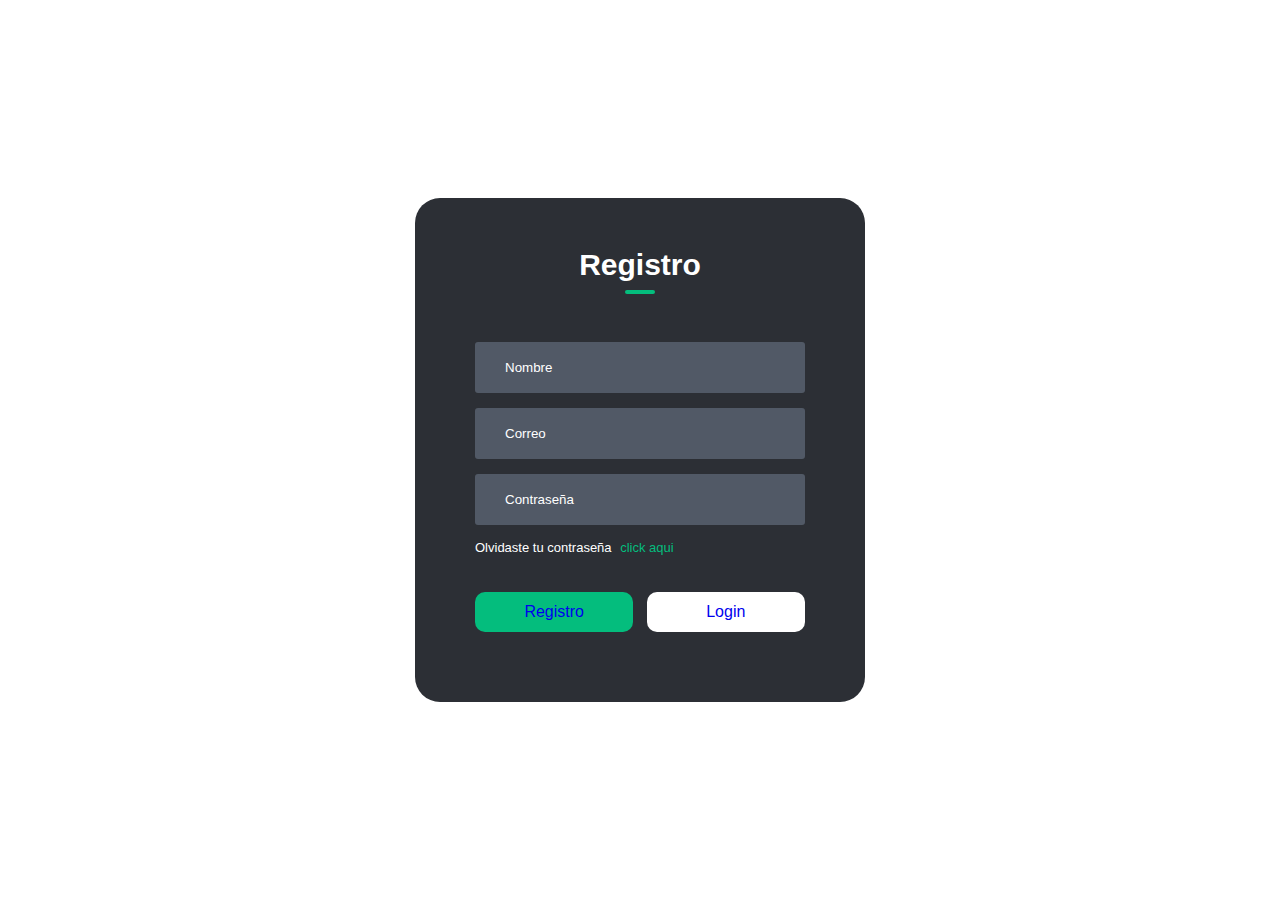
<file: Iniciar Sesión.html>
<!DOCTYPE html>
<html lang="en">

<head>
    <meta charset="UTF-8">
    <meta name="viewport" content="width=device-width, initial-scale=1.0">
    <title>Formulario</title>
    <link rel="stylesheet" href="STYLE INICIAR SESION.css">
    <link rel="stylesheet" href="https://cdnjs.cloudflare.com/ajax/libs/font-awesome/6.4.0/css/all.min.css"
        integrity="sha512-iecdLmaskl7CVkqkXNQ/ZH/XLlvWZOJyj7Yy7tcenmpD1ypASozpmT/E0iPtmFIB46ZmdtAc9eNBvH0H/ZpiBw=="
        crossorigin="anonymous" referrerpolicy="no-referrer" />


</head>

<body>

    <div class="container">

        <div class="form-content">
            <h1 id="title">Registro</h1>

            <form>

                <div class="input-group">

                    <div class="input-field" id="nameInput">
                        <i class="fa-solid fa-user"></i>
                        <input type="text" placeholder="Nombre">
                    </div>
                    <div class="input-field">
                        <i class="fa-solid fa-envelope"></i>
                        <input type="email" placeholder="Correo">
                    </div>
                    <div class="input-field">
                        <i class="fa-solid fa-lock"></i>
                        <input type="password" placeholder="Contraseña">
                    </div>
                    <p>Olvidaste tu contraseña <a href="#">click aqui </a></p>

                </div>

                <div class="btn-field">
                    <button id="signUp" type="button"><a href="https://josue644.github.io/final/INICIAR%20Perfil%20Usuario" class="btn-1">Registro</a></button>
                    <button id="signIn" type="button" class="disable"><a href="https://josue644.github.io/final/INICIAR%20Perfil%20Usuario" class="btn-1">Login</a></button>
                </div>

            </form>

        </div>

    </div>


    <script src="script.js"> </script>
</body>

</html>
</file>
<file: STYLE INICIAR SESION.css>
*{
    margin: 0;
    padding: 0;
    font-family: Arial, Helvetica, sans-serif;
    box-sizing: border-box;
    text-decoration: none;
}


.container{
    width: 100%;
    height: 100vh;
    background: url(https://raw.githubusercontent.com/mpurses/Sonder/master/Skins/Sonder/Wallpapers/Trees-22.jpg);
    display: flex;
    align-items: center;
    justify-content: center;
}

.form-content{
    width: 100%;
    max-width: 450px;
    background-color: #2C2F35;
    padding: 50px 60px 70px;
    text-align: center;
    border-radius: 25px;
}

.form-content h1{
    font-size: 30px;
    margin-bottom: 60px;
    color: white;
    position: relative;
}

.form-content h1::after{
    content: '';
    width: 30px;
    height: 4px;
    border-radius: 3px;
    background: #04bd7d;
    position: absolute;
    bottom: -12px;
    left: 50%;
    transform: translate(-50%);
}

.input-field{
    background-color: #515966;
    margin: 15px 0;
    border-radius: 3px;
    display: flex;
    align-items: center;
    transition: max-height 05s;
    overflow: hidden;
}

input{
    width: 100%;
    background: transparent;
    border: 0;
    outline: none;
    padding: 18px 15px;
    color: #FFFFFF;
}

input::placeholder{
    color: white;
}

.input-field i{
    margin-left: 15px;
    color: #04bd7d;
}

form p{
    color: white;
    text-align: left;
    font-size: 13px;
}

form p a{
    color: #04bd7d;
    margin-left: 5px;
}

.btn-field{
    width: 100%;
    display: flex;
    justify-content: space-between;
}

.btn-field button{
    flex-basis: 48%;
    font-size: 16px;
    background-color: #04bd7d;
    color: white;
    height: 40px;
    border-radius: 10px;
    border: 0;
    outline: 0;
    cursor: pointer;
    transition: background 1s;
}

.input-group{
    height: 250px;
}

.btn-field button.disable{
    background-color: white;
    color: #2C2F35;
}
</file>
